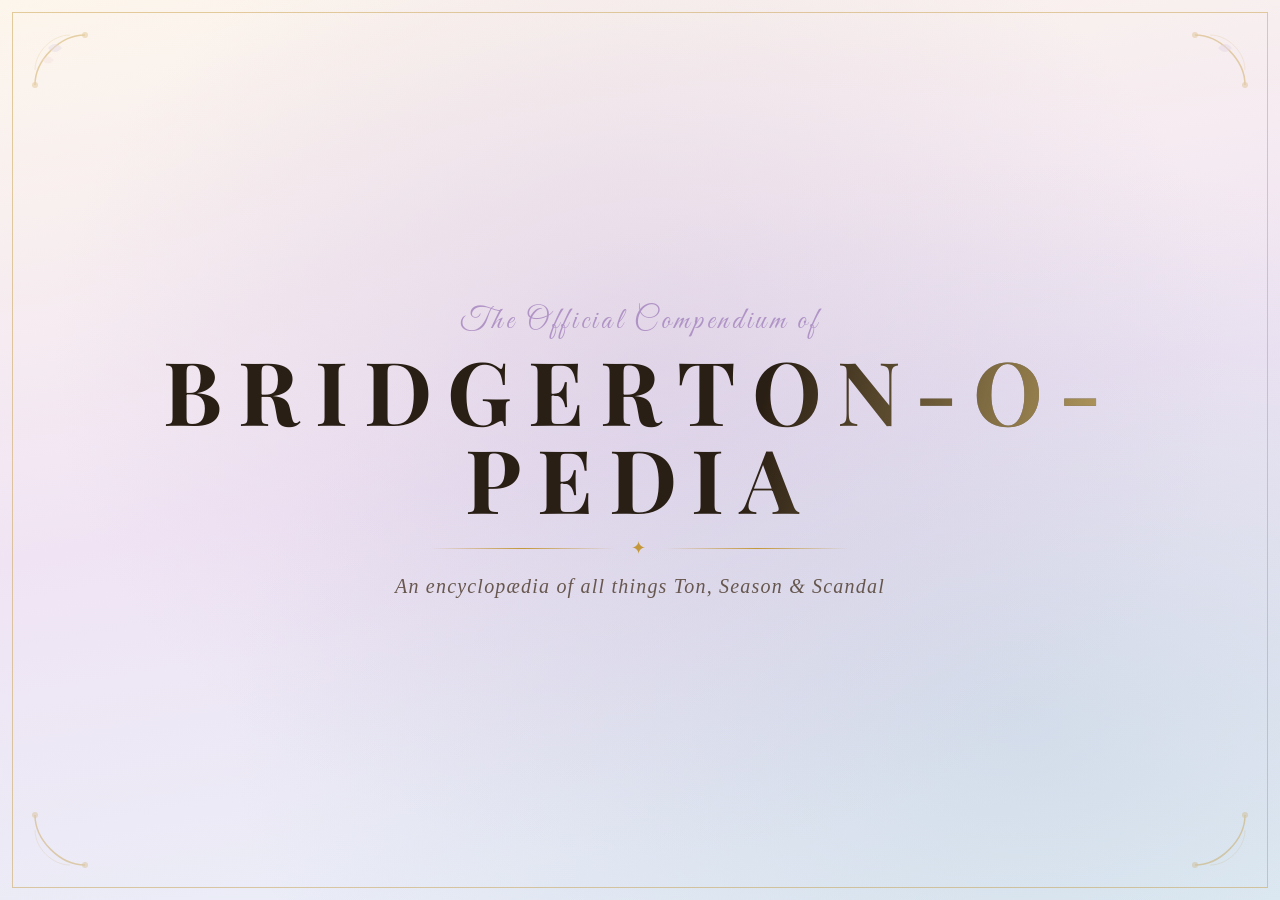
<file: bridgerton-o-pedia.html>
<!DOCTYPE html>
<html lang="en">
<head>
  <meta charset="UTF-8" />
  <meta name="viewport" content="width=device-width, initial-scale=1.0" />
  <title>Bridgerton-o-pedia</title>

  <!-- Google Fonts -->
  <link rel="preconnect" href="https://fonts.googleapis.com" />
  <link rel="preconnect" href="https://fonts.gstatic.com" crossorigin />
  <link href="https://fonts.googleapis.com/css2?family=Cormorant+Upright:ital,wght@0,300;0,400;0,500;0,600;0,700;1,300;1,400;1,500&family=Playfair+Display:ital,wght@0,400;0,500;0,700;1,400;1,500&family=Great+Vibes&family=IM+Fell+English:ital@0;1&display=swap" rel="stylesheet" />

  <style>
    /* =========================================================
       CSS CUSTOM PROPERTIES — Bridgerton Palette
    ========================================================= */
    :root {
      --cream:       #fdf6ec;
      --parchment:   #f5e9d3;
      --blush:       #e8c4c0;
      --lavender:    #c9b8d8;
      --wisteria:    #a888c0;
      --dusty-blue:  #8aafc4;
      --gold:        #c4983a;
      --gold-light:  #e8c97a;
      --gold-dark:   #8a6820;
      --ink:         #2a1f14;
      --ink-soft:    #4a3728;
      --shadow:      rgba(42, 31, 20, 0.18);
    }

    /* =========================================================
       RESET & BASE
    ========================================================= */
    *, *::before, *::after { box-sizing: border-box; margin: 0; padding: 0; }

    html { scroll-behavior: smooth; }

    body {
      font-family: 'Cormorant Upright', Georgia, serif;
      background-color: var(--cream);
      color: var(--ink);
      min-height: 100vh;
      overflow-x: hidden;
      cursor: url("data:image/svg+xml,%3Csvg xmlns='http://www.w3.org/2000/svg' width='24' height='24' viewBox='0 0 24 24'%3E%3Ccircle cx='12' cy='12' r='4' fill='%23c4983a' opacity='0.7'/%3E%3C/svg%3E") 12 12, auto;
    }

    /* =========================================================
       PARCHMENT TEXTURE OVERLAY (pseudo-element on body)
    ========================================================= */
    body::before {
      content: '';
      position: fixed;
      inset: 0;
      pointer-events: none;
      z-index: 0;
      background-image:
        url("data:image/svg+xml,%3Csvg xmlns='http://www.w3.org/2000/svg' width='400' height='400'%3E%3Cfilter id='noise'%3E%3CfeTurbulence type='fractalNoise' baseFrequency='0.65' numOctaves='3' stitchTiles='stitch'/%3E%3CfeColorMatrix type='saturate' values='0'/%3E%3C/filter%3E%3Crect width='400' height='400' filter='url(%23noise)' opacity='0.04'/%3E%3C/svg%3E");
      opacity: 0.6;
    }

    /* =========================================================
       GOLD DECORATIVE BORDER — GLOBAL FRAME
    ========================================================= */
    body::after {
      content: '';
      position: fixed;
      inset: 12px;
      border: 1.5px solid var(--gold);
      pointer-events: none;
      z-index: 9999;
      opacity: 0.45;
    }

    /* =========================================================
       SCREENS — shared
    ========================================================= */
    .screen {
      position: fixed;
      inset: 0;
      display: flex;
      flex-direction: column;
      align-items: center;
      justify-content: center;
      padding: 2rem;
      transition: opacity 0.9s ease, transform 0.9s ease;
      z-index: 10;
    }
    .screen.hidden {
      opacity: 0;
      pointer-events: none;
      transform: translateY(12px);
    }

    /* =========================================================
       SCREEN 1 — LANDING / TITLE
    ========================================================= */
    #screen-landing {
      background:
        radial-gradient(ellipse at 50% 40%, rgba(201,184,216,0.35) 0%, transparent 65%),
        radial-gradient(ellipse at 80% 80%, rgba(138,175,196,0.25) 0%, transparent 55%),
        linear-gradient(170deg, #fdf6ec 0%, #f0e4f4 50%, #e8f0f8 100%);
    }

    .title-wrap {
      text-align: center;
      animation: titleFadeIn 2.6s ease forwards;
      opacity: 0;
    }

    @keyframes titleFadeIn {
      0%   { opacity: 0; transform: translateY(30px) scale(0.96); letter-spacing: 0.35em; }
      60%  { opacity: 0.85; }
      100% { opacity: 1; transform: translateY(0) scale(1); letter-spacing: 0.18em; }
    }

    .title-pre {
      font-family: 'Great Vibes', cursive;
      font-size: clamp(1.2rem, 3vw, 1.9rem);
      color: var(--wisteria);
      letter-spacing: 0.12em;
      margin-bottom: 0.4rem;
      opacity: 0.85;
    }

    .title-main {
      font-family: 'Playfair Display', serif;
      font-size: clamp(2.2rem, 7vw, 5.5rem);
      font-weight: 700;
      letter-spacing: 0.18em;
      text-transform: uppercase;
      color: var(--ink);
      line-height: 1;
      position: relative;
      display: inline-block;
    }

    /* Gold shimmer sweep across title */
    .title-main::after {
      content: attr(data-text);
      position: absolute;
      inset: 0;
      background: linear-gradient(105deg, transparent 30%, var(--gold-light) 50%, transparent 70%);
      background-size: 200% 100%;
      -webkit-background-clip: text;
      background-clip: text;
      -webkit-text-fill-color: transparent;
      animation: shimmer 3.5s ease 1.8s infinite;
    }

    @keyframes shimmer {
      0%   { background-position: -200% 0; }
      100% { background-position: 200% 0; }
    }

    .title-divider {
      display: flex;
      align-items: center;
      gap: 1rem;
      margin: 1rem auto;
      width: min(420px, 90vw);
    }
    .title-divider::before,
    .title-divider::after {
      content: '';
      flex: 1;
      height: 1px;
      background: linear-gradient(90deg, transparent, var(--gold), transparent);
    }
    .title-divider-icon {
      color: var(--gold);
      font-size: 1.1rem;
    }

    .title-sub {
      font-family: 'IM Fell English', serif;
      font-style: italic;
      font-size: clamp(0.9rem, 2.2vw, 1.25rem);
      color: var(--ink-soft);
      letter-spacing: 0.06em;
      opacity: 0.8;
    }

    /* Corner ornaments */
    .corner {
      position: absolute;
      width: 60px;
      height: 60px;
      opacity: 0.4;
    }
    .corner svg { width: 100%; height: 100%; }
    .corner-tl { top: 30px; left: 30px; }
    .corner-tr { top: 30px; right: 30px; transform: scaleX(-1); }
    .corner-bl { bottom: 30px; left: 30px; transform: scaleY(-1); }
    .corner-br { bottom: 30px; right: 30px; transform: scale(-1); }

    /* =========================================================
       PETAL ANIMATION
    ========================================================= */
    #petal-container {
      position: fixed;
      inset: 0;
      pointer-events: none;
      z-index: 500;
      overflow: hidden;
    }

    .petal {
      position: absolute;
      top: -40px;
      border-radius: 50% 0 50% 0;
      opacity: 0;
      animation: petalFall linear forwards;
    }

    @keyframes petalFall {
      0%   { opacity: 0;   transform: translateY(0)   rotate(0deg)   translateX(0); }
      10%  { opacity: 0.8; }
      80%  { opacity: 0.6; }
      100% { opacity: 0;   transform: translateY(110vh) rotate(720deg) translateX(var(--drift)); }
    }

    /* =========================================================
       SCREEN 2 — WELCOME (Lady Whistledown)
    ========================================================= */
    #screen-welcome {
      background:
        radial-gradient(ellipse at 30% 60%, rgba(201,184,216,0.28) 0%, transparent 60%),
        linear-gradient(160deg, #fdf6ec 0%, #f5ecd8 100%);
    }

    .letter-card {
      background:
        linear-gradient(145deg, #fffdf5 0%, #fdf3e3 60%, #f8ead5 100%);
      border: 1px solid rgba(196,152,58,0.35);
      border-radius: 2px;
      padding: clamp(2rem, 5vw, 3.5rem) clamp(1.8rem, 5vw, 4rem);
      max-width: 640px;
      width: 100%;
      text-align: center;
      position: relative;
      box-shadow:
        0 2px 40px rgba(42,31,20,0.12),
        inset 0 0 60px rgba(196,152,58,0.04);
      animation: cardReveal 1.2s ease forwards;
      opacity: 0;
    }

    @keyframes cardReveal {
      from { opacity: 0; transform: translateY(24px) scale(0.98); }
      to   { opacity: 1; transform: translateY(0) scale(1); }
    }

    /* Wax seal top */
    .wax-seal {
      position: absolute;
      top: -22px;
      left: 50%;
      transform: translateX(-50%);
      width: 44px;
      height: 44px;
      background: radial-gradient(circle, #c4983a 40%, #8a6820 100%);
      border-radius: 50%;
      display: flex;
      align-items: center;
      justify-content: center;
      color: var(--cream);
      font-size: 1.2rem;
      box-shadow: 0 3px 12px rgba(42,31,20,0.25);
    }

    .letter-header {
      font-family: 'Great Vibes', cursive;
      font-size: clamp(1.4rem, 4vw, 2.2rem);
      color: var(--gold-dark);
      margin-bottom: 0.3rem;
    }

    .letter-rule {
      width: 80px;
      height: 1px;
      background: linear-gradient(90deg, transparent, var(--gold), transparent);
      margin: 0.8rem auto 1.6rem;
    }

    .letter-body {
      font-family: 'IM Fell English', serif;
      font-size: clamp(1rem, 2.2vw, 1.22rem);
      line-height: 1.9;
      color: var(--ink-soft);
      font-style: italic;
    }

    .letter-body strong {
      font-style: normal;
      color: var(--ink);
      font-weight: 600;
    }

    .letter-signature {
      margin-top: 1.8rem;
      font-family: 'Great Vibes', cursive;
      font-size: clamp(1.3rem, 3vw, 1.9rem);
      color: var(--gold-dark);
    }

    .letter-sig-rule {
      width: 120px;
      height: 1px;
      background: linear-gradient(90deg, transparent, var(--gold), transparent);
      margin: 0.5rem auto 0;
    }

    .btn-enter {
      margin-top: 2rem;
      padding: 0.75rem 2.4rem;
      background: linear-gradient(135deg, var(--gold) 0%, var(--gold-dark) 100%);
      color: var(--cream);
      font-family: 'Playfair Display', serif;
      font-size: 0.95rem;
      letter-spacing: 0.15em;
      text-transform: uppercase;
      border: none;
      cursor: pointer;
      position: relative;
      overflow: hidden;
      box-shadow: 0 4px 18px rgba(196,152,58,0.4);
      transition: transform 0.2s ease, box-shadow 0.2s ease;
    }
    .btn-enter::before {
      content: '';
      position: absolute;
      inset: 0;
      background: linear-gradient(135deg, rgba(255,255,255,0.18), transparent);
      opacity: 0;
      transition: opacity 0.2s ease;
    }
    .btn-enter:hover { transform: translateY(-2px); box-shadow: 0 7px 28px rgba(196,152,58,0.55); }
    .btn-enter:hover::before { opacity: 1; }
    .btn-enter:active { transform: translateY(0); }

    /* =========================================================
       SCREEN 3 — MAIN INTERFACE
    ========================================================= */
    #screen-main {
      position: relative;
      overflow-y: auto;
      overflow-x: hidden;
      flex-direction: column;
      align-items: center;
      justify-content: flex-start;
      padding-top: 3rem;
      padding-bottom: 4rem;
      background:
        radial-gradient(ellipse at 70% 10%, rgba(201,184,216,0.3) 0%, transparent 55%),
        radial-gradient(ellipse at 20% 80%, rgba(138,175,196,0.2) 0%, transparent 50%),
        linear-gradient(180deg, #fdf6ec 0%, #f5e9d3 100%);
    }

    /* Wisteria hanging top decoration */
    .wisteria-top {
      position: sticky;
      top: 0;
      width: 100%;
      height: 80px;
      pointer-events: none;
      z-index: 100;
      overflow: hidden;
    }
    .wisteria-top svg {
      width: 100%;
      height: 100%;
    }

    /* Masthead */
    .masthead {
      text-align: center;
      margin-top: 1.5rem;
      margin-bottom: 2.5rem;
      position: relative;
      z-index: 10;
    }
    .masthead-script {
      font-family: 'Great Vibes', cursive;
      font-size: clamp(1rem, 2.5vw, 1.6rem);
      color: var(--wisteria);
      opacity: 0.9;
      display: block;
      margin-bottom: 0.2rem;
    }
    .masthead-title {
      font-family: 'Playfair Display', serif;
      font-size: clamp(1.6rem, 5vw, 3.2rem);
      font-weight: 700;
      letter-spacing: 0.14em;
      text-transform: uppercase;
      color: var(--ink);
      position: relative;
      display: inline-block;
    }
    .masthead-title::after {
      content: attr(data-text);
      position: absolute;
      inset: 0;
      background: linear-gradient(105deg, transparent 25%, var(--gold-light) 50%, transparent 75%);
      background-size: 250% 100%;
      -webkit-background-clip: text;
      background-clip: text;
      -webkit-text-fill-color: transparent;
      animation: shimmer 4s ease 0.5s infinite;
    }
    .masthead-rule {
      display: flex;
      align-items: center;
      gap: 0.8rem;
      margin: 0.8rem auto 0;
      width: min(360px, 90vw);
    }
    .masthead-rule::before, .masthead-rule::after {
      content: '';
      flex: 1;
      height: 1px;
      background: linear-gradient(90deg, transparent, var(--gold), transparent);
    }
    .masthead-rule span { color: var(--gold); font-size: 0.9rem; }

    /* Search parchment card */
    .search-card {
      background:
        linear-gradient(150deg, #fffdf5 0%, #fdf3e3 70%, #f8ead5 100%);
      border: 1px solid rgba(196,152,58,0.3);
      max-width: 680px;
      width: calc(100% - 3rem);
      margin: 0 auto;
      padding: clamp(1.5rem, 4vw, 2.5rem) clamp(1.5rem, 4vw, 2.8rem);
      box-shadow:
        0 4px 30px rgba(42,31,20,0.1),
        0 1px 0 rgba(255,255,255,0.7) inset;
      position: relative;
      z-index: 10;
    }

    /* Decorative corners on card */
    .search-card::before,
    .search-card::after {
      content: '❧';
      position: absolute;
      color: var(--gold);
      font-size: 1.5rem;
      opacity: 0.5;
    }
    .search-card::before { top: 8px; left: 14px; }
    .search-card::after  { bottom: 8px; right: 14px; transform: rotate(180deg); }

    .search-label {
      font-family: 'IM Fell English', serif;
      font-style: italic;
      font-size: clamp(0.85rem, 1.8vw, 1.05rem);
      color: var(--ink-soft);
      text-align: center;
      display: block;
      margin-bottom: 1.2rem;
      letter-spacing: 0.03em;
    }

    .search-row {
      display: flex;
      gap: 0.7rem;
      align-items: stretch;
    }

    .search-input {
      flex: 1;
      padding: 0.85rem 1.2rem;
      font-family: 'Cormorant Upright', serif;
      font-size: clamp(0.95rem, 1.8vw, 1.1rem);
      color: var(--ink);
      background: rgba(255,253,245,0.9);
      border: 1px solid rgba(196,152,58,0.45);
      border-radius: 1px;
      outline: none;
      box-shadow: inset 0 1px 4px rgba(42,31,20,0.06);
      transition: border-color 0.25s, box-shadow 0.25s;
    }
    .search-input::placeholder {
      font-style: italic;
      color: rgba(74,55,40,0.45);
      font-size: 0.95em;
    }
    .search-input:focus {
      border-color: var(--gold);
      box-shadow: 0 0 0 3px rgba(196,152,58,0.12), inset 0 1px 4px rgba(42,31,20,0.06);
    }

    .btn-inquire {
      padding: 0.85rem 1.6rem;
      background: linear-gradient(135deg, var(--gold) 0%, var(--gold-dark) 100%);
      color: var(--cream);
      font-family: 'Playfair Display', serif;
      font-size: 0.88rem;
      letter-spacing: 0.13em;
      text-transform: uppercase;
      border: none;
      cursor: pointer;
      white-space: nowrap;
      position: relative;
      overflow: hidden;
      box-shadow: 0 3px 14px rgba(196,152,58,0.38);
      transition: transform 0.2s ease, box-shadow 0.2s ease, background 0.2s ease;
    }
    .btn-inquire::after {
      content: '';
      position: absolute;
      inset: 0;
      background: linear-gradient(135deg, rgba(255,255,255,0.2), transparent);
      opacity: 0;
      transition: opacity 0.2s;
    }
    .btn-inquire:hover { transform: translateY(-2px); box-shadow: 0 6px 24px rgba(196,152,58,0.5); }
    .btn-inquire:hover::after { opacity: 1; }
    .btn-inquire:active { transform: translateY(0); }
    .btn-inquire:disabled { opacity: 0.6; cursor: not-allowed; transform: none; }

    /* Topics row */
    .topics-row {
      display: flex;
      flex-wrap: wrap;
      gap: 0.5rem;
      margin-top: 1.2rem;
      justify-content: center;
    }
    .topic-chip {
      font-family: 'IM Fell English', serif;
      font-style: italic;
      font-size: 0.82rem;
      padding: 0.28rem 0.85rem;
      border: 1px solid rgba(196,152,58,0.4);
      color: var(--ink-soft);
      background: rgba(253,246,236,0.7);
      cursor: pointer;
      transition: background 0.2s, color 0.2s, border-color 0.2s, transform 0.15s;
      border-radius: 1px;
    }
    .topic-chip:hover {
      background: var(--gold);
      color: var(--cream);
      border-color: var(--gold);
      transform: translateY(-1px);
    }

    /* Answer scroll */
    .answer-scroll {
      max-width: 680px;
      width: calc(100% - 3rem);
      margin: 1.8rem auto 0;
      position: relative;
      z-index: 10;
      display: none;
    }
    .answer-scroll.visible { display: block; }

    .answer-header {
      display: flex;
      align-items: center;
      gap: 0.8rem;
      margin-bottom: 1rem;
    }
    .answer-header::before,
    .answer-header::after {
      content: '';
      flex: 1;
      height: 1px;
      background: linear-gradient(90deg, transparent, var(--gold), transparent);
    }
    .answer-header span {
      font-family: 'Great Vibes', cursive;
      font-size: 1.3rem;
      color: var(--gold-dark);
      white-space: nowrap;
    }

    .answer-card {
      background: linear-gradient(150deg, #fffdf5 0%, #fdf3e3 100%);
      border: 1px solid rgba(196,152,58,0.28);
      padding: clamp(1.4rem, 3.5vw, 2.2rem) clamp(1.4rem, 3.5vw, 2.5rem);
      position: relative;
      box-shadow:
        0 4px 28px rgba(42,31,20,0.09),
        0 1px 0 rgba(255,255,255,0.8) inset;
      animation: answerReveal 0.7s ease forwards;
    }
    @keyframes answerReveal {
      from { opacity: 0; transform: translateY(16px); }
      to   { opacity: 1; transform: translateY(0); }
    }
    .answer-card::before {
      content: '"';
      position: absolute;
      top: -12px;
      left: 20px;
      font-family: 'Great Vibes', cursive;
      font-size: 4rem;
      color: var(--gold);
      opacity: 0.2;
      line-height: 1;
    }

    .answer-topic {
      font-family: 'Playfair Display', serif;
      font-size: 1rem;
      font-style: italic;
      color: var(--wisteria);
      margin-bottom: 0.6rem;
      letter-spacing: 0.05em;
    }

    .answer-text {
      font-family: 'Cormorant Upright', serif;
      font-size: clamp(1rem, 2vw, 1.18rem);
      line-height: 1.85;
      color: var(--ink-soft);
    }

    .answer-text p + p { margin-top: 1em; }
    .answer-text strong { color: var(--ink); font-weight: 600; }
    .answer-text em { color: var(--gold-dark); }

    /* Loading quill */
    .quill-loading {
      display: flex;
      flex-direction: column;
      align-items: center;
      gap: 0.8rem;
      padding: 2rem;
    }
    .quill-icon {
      font-size: 2rem;
      animation: quillBob 1s ease infinite alternate;
    }
    @keyframes quillBob {
      from { transform: rotate(-10deg) translateY(0); }
      to   { transform: rotate(10deg) translateY(-6px); }
    }
    .quill-text {
      font-family: 'IM Fell English', serif;
      font-style: italic;
      font-size: 0.9rem;
      color: var(--ink-soft);
      opacity: 0.7;
    }

    /* Footer */
    .main-footer {
      margin-top: 4rem;
      text-align: center;
      position: relative;
      z-index: 10;
    }
    .footer-rule {
      width: min(320px, 80vw);
      height: 1px;
      background: linear-gradient(90deg, transparent, var(--gold), transparent);
      margin: 0 auto 1rem;
    }
    .footer-text {
      font-family: 'IM Fell English', serif;
      font-style: italic;
      font-size: 0.8rem;
      color: var(--ink-soft);
      opacity: 0.55;
      letter-spacing: 0.05em;
    }

    /* =========================================================
       FLOATING PETALS (ambient — always present on main)
    ========================================================= */
    .ambient-petal {
      position: fixed;
      pointer-events: none;
      border-radius: 50% 0 50% 0;
      animation: ambientFloat linear infinite;
      z-index: 1;
    }
    @keyframes ambientFloat {
      0%   { transform: translateY(-60px) translateX(0) rotate(0deg); opacity: 0; }
      5%   { opacity: 0.5; }
      95%  { opacity: 0.3; }
      100% { transform: translateY(110vh) translateX(var(--drift)) rotate(540deg); opacity: 0; }
    }

    /* =========================================================
       RESPONSIVE
    ========================================================= */
    @media (max-width: 480px) {
      body::after { inset: 6px; }
      .corner { width: 40px; height: 40px; }
      .corner-tl { top: 16px; left: 16px; }
      .corner-tr { top: 16px; right: 16px; }
      .corner-bl { bottom: 16px; left: 16px; }
      .corner-br { bottom: 16px; right: 16px; }
      .search-row { flex-direction: column; }
      .btn-inquire { width: 100%; padding: 0.9rem 1rem; }
    }
  </style>
</head>
<body>

<!-- ============================================================
     PETAL CONTAINER (for burst + ambient)
============================================================ -->
<div id="petal-container" aria-hidden="true"></div>

<!-- ============================================================
     SCREEN 1: LANDING
============================================================ -->
<section id="screen-landing" class="screen" role="main" aria-label="Landing screen">

  <!-- Decorative corners (SVG floral) -->
  <div class="corner corner-tl" aria-hidden="true">
    <svg viewBox="0 0 60 60" fill="none" xmlns="http://www.w3.org/2000/svg">
      <path d="M5 55 C5 30 30 5 55 5" stroke="#c4983a" stroke-width="1.5" fill="none"/>
      <path d="M5 40 C5 22 22 5 40 5" stroke="#c4983a" stroke-width="0.7" fill="none" opacity="0.5"/>
      <circle cx="5" cy="55" r="3" fill="#c4983a" opacity="0.6"/>
      <circle cx="55" cy="5" r="3" fill="#c4983a" opacity="0.6"/>
      <path d="M18 18 Q25 10 32 18 Q25 26 18 18Z" fill="#c9b8d8" opacity="0.5"/>
      <path d="M12 30 Q18 23 24 30 Q18 37 12 30Z" fill="#e8c4c0" opacity="0.4"/>
    </svg>
  </div>
  <div class="corner corner-tr" aria-hidden="true">
    <svg viewBox="0 0 60 60" fill="none" xmlns="http://www.w3.org/2000/svg">
      <path d="M5 55 C5 30 30 5 55 5" stroke="#c4983a" stroke-width="1.5" fill="none"/>
      <path d="M5 40 C5 22 22 5 40 5" stroke="#c4983a" stroke-width="0.7" fill="none" opacity="0.5"/>
      <circle cx="5" cy="55" r="3" fill="#c4983a" opacity="0.6"/>
      <circle cx="55" cy="5" r="3" fill="#c4983a" opacity="0.6"/>
      <path d="M18 18 Q25 10 32 18 Q25 26 18 18Z" fill="#c9b8d8" opacity="0.5"/>
    </svg>
  </div>
  <div class="corner corner-bl" aria-hidden="true">
    <svg viewBox="0 0 60 60" fill="none" xmlns="http://www.w3.org/2000/svg">
      <path d="M5 55 C5 30 30 5 55 5" stroke="#c4983a" stroke-width="1.5" fill="none"/>
      <path d="M5 40 C5 22 22 5 40 5" stroke="#c4983a" stroke-width="0.7" fill="none" opacity="0.5"/>
      <circle cx="5" cy="55" r="3" fill="#c4983a" opacity="0.6"/>
      <circle cx="55" cy="5" r="3" fill="#c4983a" opacity="0.6"/>
    </svg>
  </div>
  <div class="corner corner-br" aria-hidden="true">
    <svg viewBox="0 0 60 60" fill="none" xmlns="http://www.w3.org/2000/svg">
      <path d="M5 55 C5 30 30 5 55 5" stroke="#c4983a" stroke-width="1.5" fill="none"/>
      <path d="M5 40 C5 22 22 5 40 5" stroke="#c4983a" stroke-width="0.7" fill="none" opacity="0.5"/>
      <circle cx="5" cy="55" r="3" fill="#c4983a" opacity="0.6"/>
      <circle cx="55" cy="5" r="3" fill="#c4983a" opacity="0.6"/>
    </svg>
  </div>

  <div class="title-wrap">
    <p class="title-pre">The Official Compendium of</p>
    <h1 class="title-main" data-text="Bridgerton-o-pedia">Bridgerton-o-pedia</h1>
    <div class="title-divider">
      <span class="title-divider-icon">✦</span>
    </div>
    <p class="title-sub">An encyclopædia of all things Ton, Season & Scandal</p>
  </div>
</section>

<!-- ============================================================
     SCREEN 2: WELCOME (Lady Whistledown letter)
============================================================ -->
<section id="screen-welcome" class="screen hidden" aria-label="Welcome letter">
  <div class="letter-card">
    <div class="wax-seal" aria-hidden="true">❧</div>

    <p class="letter-header">Lady Whistledown's Society Papers</p>
    <div class="letter-rule"></div>

    <div class="letter-body">
      <p><em>Dearest gentle reader,</em></p>
      <br/>
      <p>
        Welcome to <strong>Bridgerton-o-pedia</strong>. I do hope you find every answer
        your curious heart seeks within these pages.
      </p>
      <br/>
      <p>
        Whether you enquire of secret engagements, scandalous waltzes, or the very
        finest families of the Ton — all shall be illuminated here with the frankness
        this column is known for.
      </p>
      <br/>
      <p>
        Do proceed, dear reader, for the season has only just begun.
      </p>
    </div>

    <p class="letter-signature">With affection and intrigue, Sanjana</p>
    <div class="letter-sig-rule"></div>

    <button class="btn-enter" id="btn-enter" aria-label="Enter Bridgerton-o-pedia">
      Enter the Ton ✦
    </button>
  </div>
</section>

<!-- ============================================================
     SCREEN 3: MAIN INTERFACE
============================================================ -->
<section id="screen-main" class="screen hidden" aria-label="Main encyclopedia interface">

  <!-- Wisteria decorative top bar -->
  <div class="wisteria-top" aria-hidden="true">
    <svg viewBox="0 0 800 80" preserveAspectRatio="xMidYMid slice" xmlns="http://www.w3.org/2000/svg">
      <!-- Hanging wisteria clusters -->
      <defs>
        <radialGradient id="wg1" cx="50%" cy="0%" r="100%">
          <stop offset="0%" stop-color="#c9b8d8" stop-opacity="0.8"/>
          <stop offset="100%" stop-color="#a888c0" stop-opacity="0.3"/>
        </radialGradient>
      </defs>
      <!-- Vines -->
      <path d="M0 0 Q50 20 80 60 Q100 80 120 70" stroke="#8aafc4" stroke-width="1.5" fill="none" opacity="0.4"/>
      <path d="M200 0 Q230 15 250 55 Q260 70 280 65" stroke="#8aafc4" stroke-width="1.2" fill="none" opacity="0.35"/>
      <path d="M400 0 Q420 18 430 58 Q440 75 460 68" stroke="#8aafc4" stroke-width="1.5" fill="none" opacity="0.4"/>
      <path d="M600 0 Q630 22 650 55 Q660 70 680 62" stroke="#8aafc4" stroke-width="1.2" fill="none" opacity="0.35"/>
      <path d="M750 0 Q770 15 780 50 Q785 65 800 60" stroke="#8aafc4" stroke-width="1.5" fill="none" opacity="0.4"/>
      <!-- Clusters -->
      <g opacity="0.55" fill="url(#wg1)">
        <ellipse cx="80" cy="62" rx="9" ry="14"/>
        <ellipse cx="92" cy="56" rx="7" ry="11"/>
        <ellipse cx="70" cy="57" rx="6" ry="10"/>
        <ellipse cx="250" cy="58" rx="8" ry="13"/>
        <ellipse cx="262" cy="52" rx="6" ry="9"/>
        <ellipse cx="240" cy="54" rx="7" ry="11"/>
        <ellipse cx="435" cy="60" rx="9" ry="14"/>
        <ellipse cx="447" cy="54" rx="7" ry="10"/>
        <ellipse cx="425" cy="55" rx="6" ry="9"/>
        <ellipse cx="652" cy="57" rx="8" ry="12"/>
        <ellipse cx="664" cy="51" rx="6" ry="9"/>
        <ellipse cx="642" cy="53" rx="7" ry="11"/>
        <ellipse cx="782" cy="52" rx="7" ry="11"/>
        <ellipse cx="793" cy="47" rx="5" ry="8"/>
      </g>
      <!-- Gradient fade at bottom -->
      <rect width="800" height="80" fill="url(#fadeBottom)" />
      <defs>
        <linearGradient id="fadeBottom" x1="0" y1="0" x2="0" y2="1">
          <stop offset="60%" stop-color="#fdf6ec" stop-opacity="0"/>
          <stop offset="100%" stop-color="#fdf6ec" stop-opacity="1"/>
        </linearGradient>
      </defs>
    </svg>
  </div>

  <!-- Masthead -->
  <header class="masthead">
    <span class="masthead-script">The Official Compendium of</span>
    <h1 class="masthead-title" data-text="Bridgerton-o-pedia">Bridgerton-o-pedia</h1>
    <div class="masthead-rule"><span>✦</span></div>
  </header>

  <!-- Search card -->
  <div class="search-card" role="search">
    <label class="search-label" for="search-input">
      "Pray, what scandal or curiosity shall Lady Whistledown illuminate today?"
    </label>

    <div class="search-row">
      <input
        type="text"
        id="search-input"
        class="search-input"
        placeholder="What scandal or curiosity shall we uncover today?"
        aria-label="Search Bridgerton-o-pedia"
        autocomplete="off"
      />
      <button class="btn-inquire" id="btn-inquire" aria-label="Inquire">
        Inquire ✦
      </button>
    </div>

    <!-- Quick-topic chips -->
    <div class="topics-row" role="list" aria-label="Suggested topics">
      <button class="topic-chip" role="listitem" data-topic="The Bridgerton Family">The Bridgerton Family</button>
      <button class="topic-chip" role="listitem" data-topic="Lady Whistledown">Lady Whistledown</button>
      <button class="topic-chip" role="listitem" data-topic="The Diamond of the Season">The Diamond</button>
      <button class="topic-chip" role="listitem" data-topic="Regency Era society rules">Regency Rules</button>
      <button class="topic-chip" role="listitem" data-topic="Anthony Bridgerton">Anthony Bridgerton</button>
      <button class="topic-chip" role="listitem" data-topic="Penelope Featherington">Penelope Featherington</button>
    </div>
  </div>

  <!-- Answer area -->
  <div class="answer-scroll" id="answer-scroll" aria-live="polite" aria-atomic="true">
    <div class="answer-header">
      <span>Lady Whistledown Responds</span>
    </div>
    <div class="answer-card" id="answer-card">
      <!-- Filled dynamically -->
    </div>
  </div>

  <!-- Footer -->
  <footer class="main-footer">
    <div class="footer-rule"></div>
    <p class="footer-text">
      Published for the discerning members of the Ton · Season of Our Lord 1813
    </p>
  </footer>

</section>


<!-- ============================================================
     JAVASCRIPT
============================================================ -->
<script>
  /* ================================================================
     UTILITY: wait ms
  ================================================================ */
  const wait = ms => new Promise(r => setTimeout(r, ms));

  /* ================================================================
     PETAL COLORS — blush, lavender, wisteria, light blue
  ================================================================ */
  const PETAL_COLORS = [
    '#e8c4c0', '#c9b8d8', '#d4b8e0', '#b8cee0',
    '#f2d9d7', '#dbc8ec', '#b8d4e8', '#e8d0dc'
  ];

  /* ================================================================
     BURST PETALS — called after title fade-in
  ================================================================ */
  function burstPetals() {
    const container = document.getElementById('petal-container');
    const count = window.innerWidth < 480 ? 28 : 55;

    for (let i = 0; i < count; i++) {
      const petal = document.createElement('div');
      petal.classList.add('petal');

      const size   = 8 + Math.random() * 14;   // 8–22px
      const color  = PETAL_COLORS[Math.floor(Math.random() * PETAL_COLORS.length)];
      const left   = Math.random() * 100;        // vw
      const drift  = (Math.random() - 0.5) * 200 + 'px';
      const dur    = 2.2 + Math.random() * 2.4;  // 2.2–4.6s
      const delay  = Math.random() * 1.2;

      petal.style.cssText = `
        width: ${size}px;
        height: ${size * 0.7}px;
        background: ${color};
        left: ${left}vw;
        --drift: ${drift};
        animation-duration: ${dur}s;
        animation-delay: ${delay}s;
        border-radius: ${Math.random() > 0.5 ? '50% 0 50% 0' : '0 50% 0 50%'};
        opacity: 0;
      `;
      container.appendChild(petal);

      // Remove after animation ends
      setTimeout(() => petal.remove(), (dur + delay + 0.5) * 1000);
    }
  }

  /* ================================================================
     AMBIENT PETALS — subtle drifting on main screen
  ================================================================ */
  function startAmbientPetals() {
    const body = document.body;
    const interval = setInterval(() => {
      if (document.getElementById('screen-main').classList.contains('hidden')) return;

      const petal = document.createElement('div');
      petal.classList.add('ambient-petal');

      const size  = 5 + Math.random() * 10;
      const color = PETAL_COLORS[Math.floor(Math.random() * PETAL_COLORS.length)];
      const left  = Math.random() * 100;
      const drift = (Math.random() - 0.5) * 180 + 'px';
      const dur   = 9 + Math.random() * 8;

      petal.style.cssText = `
        width: ${size}px;
        height: ${size * 0.65}px;
        background: ${color};
        left: ${left}vw;
        top: -40px;
        --drift: ${drift};
        animation-duration: ${dur}s;
        opacity: 0.4;
        border-radius: ${Math.random() > 0.5 ? '50% 0 50% 0' : '0 50% 0 50%'};
      `;
      body.appendChild(petal);
      setTimeout(() => petal.remove(), (dur + 0.5) * 1000);
    }, 1800);

    return interval;
  }

  /* ================================================================
     SCREEN TRANSITIONS
  ================================================================ */
  function showScreen(id) {
    document.querySelectorAll('.screen').forEach(s => s.classList.add('hidden'));
    const target = document.getElementById(id);
    target.classList.remove('hidden');
    if (id === 'screen-main') {
      // Scroll to top of main
      target.scrollTop = 0;
    }
  }

  /* ================================================================
     SEQUENCE: landing → welcome → main
  ================================================================ */
  async function runSequence() {
    // Step 1: Landing screen — wait for title fade-in (2.6s)
    await wait(2700);

    // Step 2: Burst petals
    burstPetals();
    await wait(1500);

    // Step 3: Transition to welcome screen
    showScreen('screen-welcome');
  }

  /* ================================================================
     ENTER BUTTON
  ================================================================ */
  document.getElementById('btn-enter').addEventListener('click', () => {
    showScreen('screen-main');
    startAmbientPetals();
  });

  /* ================================================================
     TOPIC CHIPS
  ================================================================ */
  document.querySelectorAll('.topic-chip').forEach(chip => {
    chip.addEventListener('click', () => {
      const topic = chip.dataset.topic;
      document.getElementById('search-input').value = topic;
      handleInquiry(topic);
    });
  });

  /* ================================================================
     INQUIRE BUTTON
  ================================================================ */
  document.getElementById('btn-inquire').addEventListener('click', () => {
    const val = document.getElementById('search-input').value.trim();
    if (val) handleInquiry(val);
  });

  // Also allow Enter key
  document.getElementById('search-input').addEventListener('keydown', e => {
    if (e.key === 'Enter') {
      const val = e.target.value.trim();
      if (val) handleInquiry(val);
    }
  });

  /* ================================================================
     INQUIRY HANDLER — calls Anthropic API
  ================================================================ */
  async function handleInquiry(topic) {
    const scrollArea  = document.getElementById('answer-scroll');
    const answerCard  = document.getElementById('answer-card');
    const btn         = document.getElementById('btn-inquire');

    // Show loading state
    scrollArea.classList.add('visible');
    answerCard.innerHTML = `
      <div class="quill-loading">
        <span class="quill-icon" aria-hidden="true">🪶</span>
        <span class="quill-text">Lady Whistledown dips her quill…</span>
      </div>`;
    btn.disabled = true;

    // Scroll into view
    setTimeout(() => scrollArea.scrollIntoView({ behavior: 'smooth', block: 'start' }), 100);

    try {
      const response = await fetch('https://api.anthropic.com/v1/messages', {
        method: 'POST',
        headers: { 'Content-Type': 'application/json' },
        body: JSON.stringify({
          model: 'claude-sonnet-4-20250514',
          max_tokens: 1000,
          system: `You are Lady Whistledown, the witty, elegant, and slightly wicked anonymous gossip columnist from Bridgerton's Regency-era London. You write in her distinctive voice: eloquent, observant, occasionally sardonic, and always entertaining. You answer questions about the Bridgerton universe (characters, storylines, Regency society, etiquette, fashion, romance) as though writing an entry for an encyclopædia called "Bridgerton-o-pedia."

Format your answer as a short encyclopædia entry (3–5 paragraphs). Use occasional italics (with <em> tags) for emphasis and book/show titles. Use <strong> tags for names on first mention. Keep the Regency tone throughout. End with a small editorial comment in Lady Whistledown's voice.

Return only the HTML content (no code fences, no markdown, just the paragraphs with optional <em> and <strong> tags).`,
          messages: [{
            role: 'user',
            content: `Write a Bridgerton-o-pedia entry about: "${topic}"`
          }]
        })
      });

      const data = await response.json();
      const text = data?.content?.map(b => b.text || '').join('') || '';

      if (!text) throw new Error('Empty response');

      // Render answer
      answerCard.innerHTML = `
        <p class="answer-topic">~ ${escapeHtml(topic)} ~</p>
        <div class="answer-text">${text}</div>`;

    } catch (err) {
      answerCard.innerHTML = `
        <p class="answer-topic">~ ${escapeHtml(topic)} ~</p>
        <div class="answer-text">
          <p>This author regrets that her quill has momentarily run dry — most likely owing to some distraction at the Featherington ball. Pray, attempt your inquiry once more.</p>
          <p><em>~ Lady Whistledown</em></p>
        </div>`;
      console.error('API error:', err);
    } finally {
      btn.disabled = false;
    }
  }

  /* Simple HTML escape */
  function escapeHtml(str) {
    return str.replace(/&/g,'&amp;').replace(/</g,'&lt;').replace(/>/g,'&gt;').replace(/"/g,'&quot;');
  }

  /* ================================================================
     START
  ================================================================ */
  runSequence();
</script>
</body>
</html>
</file>
